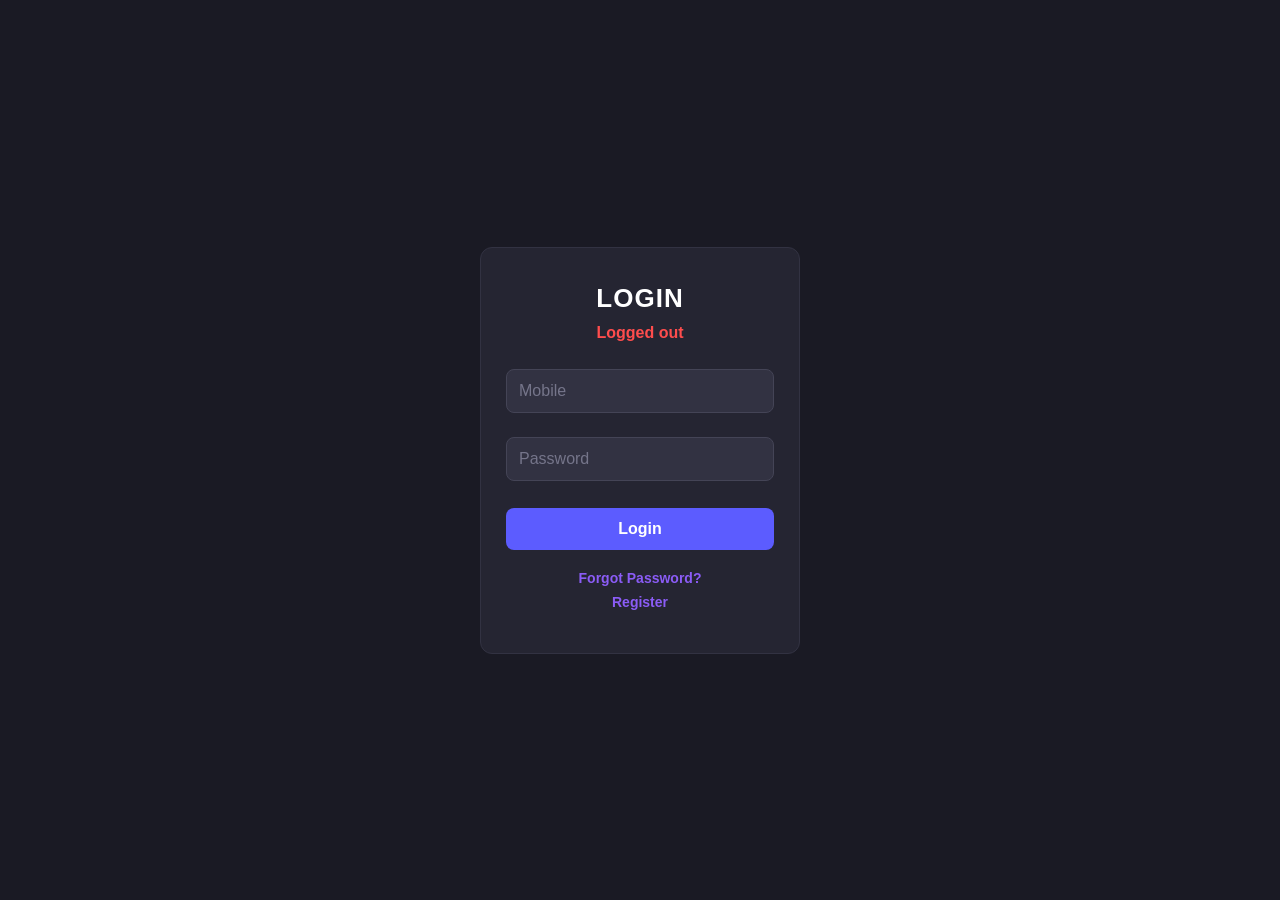
<file: login.html>
<!DOCTYPE html>
<html lang="en">
<head>
    <meta charset="UTF-8">
    <meta name="viewport" content="width=device-width, initial-scale=1.0">
    <title>Login - WIN_WIN</title>
    <style>
        body { font-family: Arial, sans-serif; background-color: #1a1a24; display: flex; justify-content: center; align-items: center; height: 100vh; margin: 0; }
        .card { background: #252532; padding: 35px 25px; border-radius: 12px; border: 1px solid #323242; width: 100%; max-width: 320px; text-align: center; box-sizing: border-box; }
        h2 { margin: 0 0 10px 0; color: white; letter-spacing: 1px; font-size: 26px; }
        .msg { color: #ff4d4d; font-size: 16px; margin-bottom: 15px; font-weight: bold; }
        input { width: 100%; padding: 12px; margin: 12px 0; border: 1px solid #444456; border-radius: 8px; font-size: 16px; background-color: #323242; color: white; box-sizing: border-box; }
        input::placeholder { color: #75758a; }
        input:focus { outline: none; border-color: #5c5cff; }
        button { width: 100%; padding: 12px; background-color: #5c5cff; color: white; border: none; border-radius: 8px; font-size: 16px; cursor: pointer; margin-top: 15px; font-weight: bold; }
        button:hover { opacity: 0.9; }
        .link-group { margin-top: 20px; }
        .link { color: #8b5cf6; display: block; margin: 8px 0; text-decoration: none; font-size: 14px; font-weight: bold; }
        .link:hover { text-decoration: underline; }
    </style>
</head>
<body>
<div class="card">
    <h2>LOGIN</h2>
    <div class="msg" id="msg">Logged out</div>
    <input type="text" id="mobile" placeholder="Mobile">
    <input type="password" id="password" placeholder="Password">
    <button id="loginBtn">Login</button>
    <div class="link-group">
        <a href="#" class="link">Forgot Password?</a>
        <a href="register.html" class="link">Register</a>
    </div>
</div>
<script>
    document.getElementById("loginBtn").addEventListener("click", async () => {
        const mobile = document.getElementById("mobile").value;
        const password = document.getElementById("password").value;
        const msgBox = document.getElementById("msg");
        
        if(!mobile || !password) {
            msgBox.textContent = "Please fill in all fields";
            return;
        }
        
        try {
            // FIXED: Pointing to your live backend URL
            const response = await fetch('https://winwin-backend-9.onrender.com/api/login', {
                method: 'POST',
                headers: { 'Content-Type': 'application/json' },
                body: JSON.stringify({ mobile, password })
            });

            const data = await response.json();

            if (response.ok) {
                localStorage.clear();
                localStorage.setItem("token", data.token);
                localStorage.setItem("userId", data.userId);
                window.location.href = "my.html";
             } else {
                alert(data.message);
            }
        } catch (err) {
            msgBox.textContent = "Connection error to backend";
        }
    });
</script>
</body>
</html>
</file>
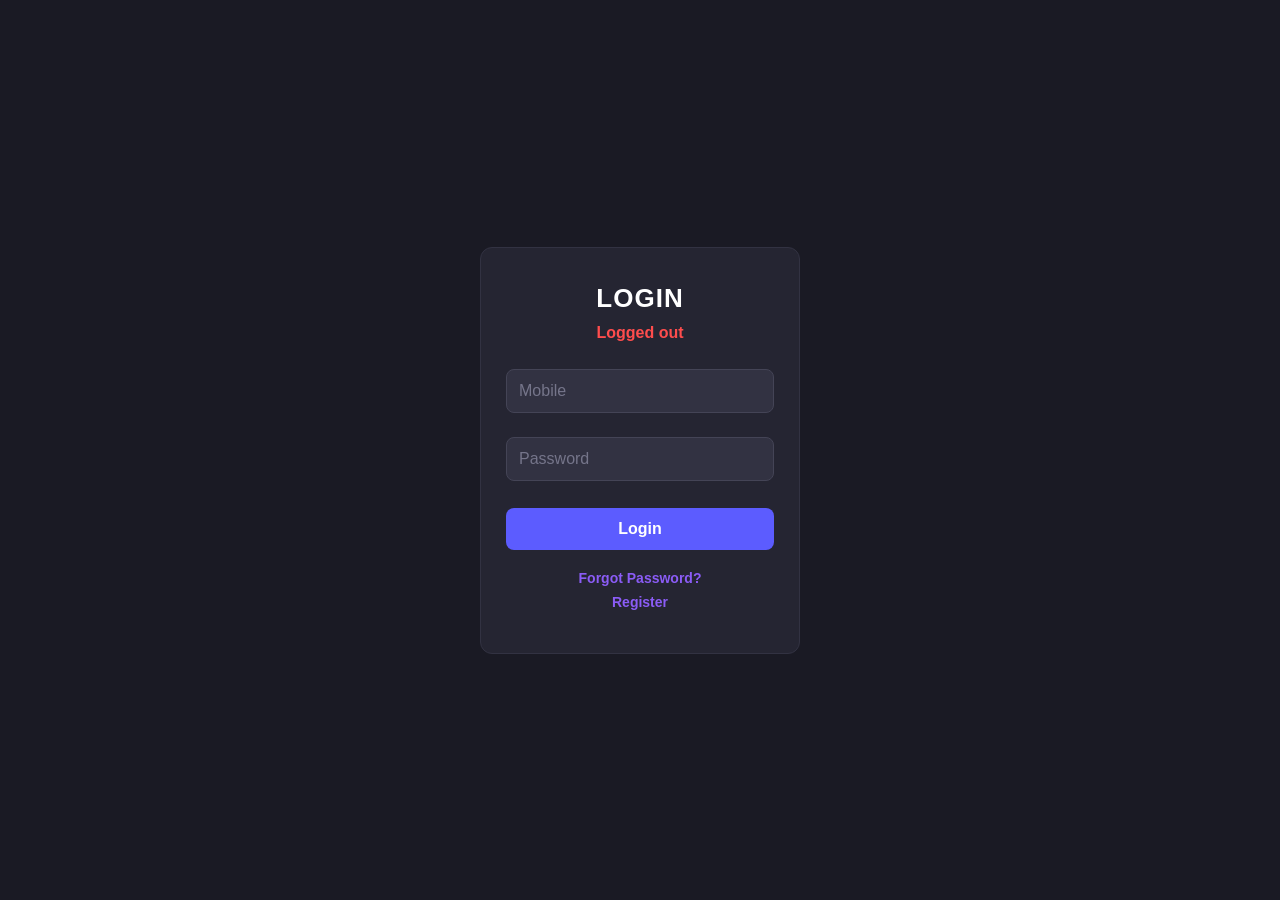
<file: my.html>
<!DOCTYPE html>
<html lang="en">
<head>
    <meta charset="UTF-8">
    <meta name="viewport" content="width=device-width, initial-scale=1.0, maximum-scale=1.0, user-scalable=no, viewport-fit=cover">
    <title>My Profile Dashboard</title>
    <link rel="stylesheet" href="styles/front.css">
    <style>
        body {
            font-family: Arial, sans-serif;
            background-color: #ffffff; /* Set background to white */
            color: #333333; /* Dark text for readability on white */
            margin: 0;
            padding: 0;
            width: 100vw;
            min-height: 100vh;
            box-sizing: border-box;
            overflow-x: hidden; /* Prevents unwanted horizontal layout breaking shifts */
            display: flex;
            flex-direction: column;
        }

        /* Ensure all sub-boxes scale fluidly within phone dimensions */
        .profile-card, .section-box {
            box-sizing: border-box;
            width: calc(100% - 20px); /* Automatically handles full screen margins */
            margin: 10px auto;
        }

        .profile-card { text-align: center; padding: 20px; background: #f8f9fa; border-radius: 12px; border: 1px solid #eeeeee; }
        .avatar { width: 90px; height: 90px; border-radius: 50%; object-fit: cover; border: 2px solid #ddd; display: block; margin: 0 auto 10px; }
        .no-photo { font-style: italic; color: #888; margin-bottom: 10px; }
        .section-box { border: 1px solid #eeeeee; padding: 15px; border-radius: 12px; background: #ffffff; box-shadow: 0 2px 5px rgba(0,0,0,0.05); }
        .record-row { display: flex; justify-content: space-between; border-bottom: 1px solid #eee; padding: 8px 0; font-size: 14px; }
        .status-Pending { color: orange; font-weight: bold; }
        .status-Approved { color: green; font-weight: bold; }
        .status-Rejected { color: red; font-weight: bold; }
        .nav-bar { position: fixed; bottom: 0; width: 100%; display: flex; justify-content: space-around; background: #ffffff; border-top: 1px solid #ccc; padding: 10px 0; left: 0; box-sizing: border-box; }
        
        input[type="text"], input[type="number"] {
            background-color: #ffffff;
            border: 1px solid #cccccc;
            color: #333333;
            padding: 8px;
            border-radius: 6px;
        }
        button {
            cursor: pointer;
            border-radius: 6px;
            border: 1px solid #ccc;
            padding: 8px 15px;
            font-weight: bold;
            background-color: #f0f0f0;
            color: #333;
        }
    </style>
</head>
<body>

    <div class="profile-card">
        <div id="photo-container">
            <img id="profile-img" class="avatar" style="display:none;" />
            <div id="no-photo-lbl" class="no-photo">No Photo Uploaded</div>
        </div>
        <input type="file" id="file-picker" accept="image/*" style="display: none;" onchange="uploadImage(this)">
        <button onclick="document.getElementById('file-picker').click()">Change Photo</button>
        <h3 id="display-mobile">ID: Loading...</h3>
        <h4>Available Balance: ₹<span id="display-balance">0.00</span></h4>
        <button onclick="logoutUser()" style="background-color: #ff4d4d; color: white; border: none; width: 90%; margin-top: 15px; padding: 10px; font-size: 16px;">Logout</button>
    </div>

    

    
    <div class="section-box">
        <h3>Add Bank Account</h3>
        <input type="text" id="bank-name" placeholder="Account Holder Name" style="width:90%; margin-bottom:5px;"><br>
        <input type="text" id="bank-acc" placeholder="Account Number" style="width:90%; margin-bottom:5px;"><br>
        <input type="text" id="bank-ifsc" placeholder="IFSC Code" style="width:90%; margin-bottom:10px;"><br>
        <button onclick="saveBankDetails()">Save Bank Settings</button>
    </div>

    <div class="section-box">
        <h3>Request Withdrawal</h3>
        <input type="number" id="withdraw-amount" placeholder="Enter Amount" style="width:90%; margin-bottom:10px;"><br>
        <button onclick="requestWithdrawal()" style="background-color: #28a745; color: white; border: none;">Withdraw Funds</button>
    </div>

    <div class="section-box">
        <h3>Withdrawal History Records</h3>
        <div id="withdrawal-records-list"></div>
    </div>

    <div style="height: 70px;"></div> 
    
    <div class="nav-bar">
        <div onclick="window.location.href='index.html'">Home</div>
        <div>Search</div>
        <div onclick="window.location.href='index.html'">Win</div>
        <div onclick="window.location.href='my.html'" style="font-weight: bold; color: #007bff;">My</div>
    </div>

    <script src="scripts/my.js"></script>
</body>
</html>
</file>
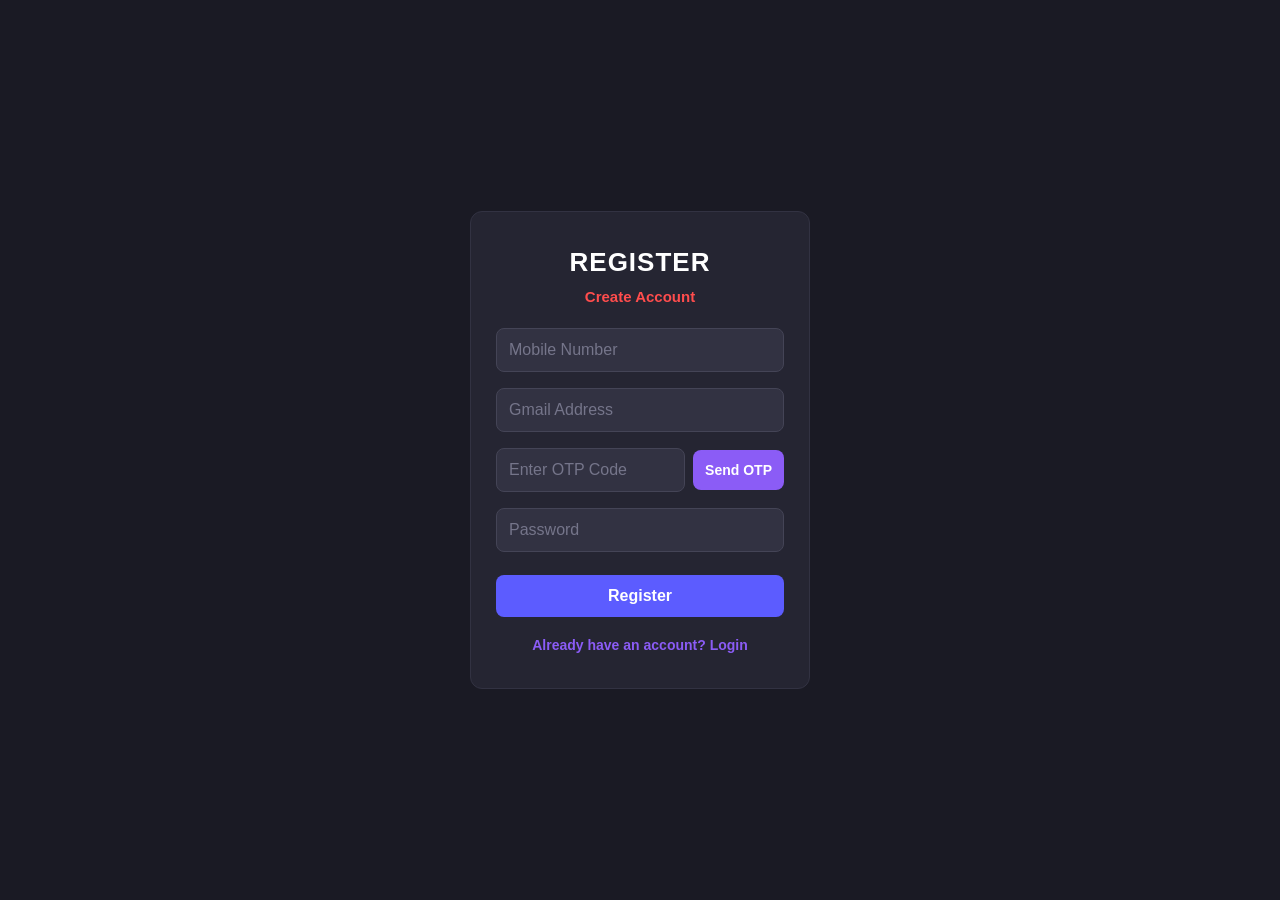
<file: register.html>
<!DOCTYPE html>
<html lang="en">
<head>
    <meta charset="UTF-8">
    <meta name="viewport" content="width=device-width, initial-scale=1.0">
    <title>Register - WIN_WIN</title>
    <style>
        body { font-family: Arial, sans-serif; background-color: #1a1a24; display: flex; justify-content: center; align-items: center; height: 100vh; margin: 0; }
        .card { background: #252532; padding: 35px 25px; border-radius: 12px; border: 1px solid #323242; width: 100%; max-width: 340px; text-align: center; box-sizing: border-box; }
        h2 { margin: 0 0 10px 0; color: white; letter-spacing: 1px; font-size: 26px; }
        .msg { color: #ff4d4d; font-size: 15px; margin-bottom: 15px; font-weight: bold; }
        input { width: 100%; padding: 12px; margin: 8px 0; border: 1px solid #444456; border-radius: 8px; font-size: 16px; background-color: #323242; color: white; box-sizing: border-box; }
        input::placeholder { color: #75758a; }
        .otp-container { display: flex; gap: 8px; align-items: center; }
        .otp-btn { background-color: #8b5cf6; color: white; border: none; border-radius: 8px; padding: 12px; font-size: 14px; cursor: pointer; white-space: nowrap; font-weight: bold; }
        button.submit-btn { width: 100%; padding: 12px; background-color: #5c5cff; color: white; border: none; border-radius: 8px; font-size: 16px; cursor: pointer; margin-top: 15px; font-weight: bold; }
        button:hover { opacity: 0.9; }
        .link { color: #8b5cf6; display: block; margin-top: 20px; text-decoration: none; font-size: 14px; font-weight: bold; }
        .link:hover { text-decoration: underline; }
    </style>
</head>
<body>
<div class="card">
    <h2>REGISTER</h2>
    <div class="msg" id="msg">Create Account</div>
    <input type="text" id="mobile" placeholder="Mobile Number">
    <input type="email" id="email" placeholder="Gmail Address">
    <div class="otp-container">
        <input type="text" id="otp" placeholder="Enter OTP Code">
        <button class="otp-btn" id="otpBtn">Send OTP</button>
    </div>
    <input type="password" id="password" placeholder="Password">
    <button class="submit-btn" id="regBtn">Register</button>
    <a href="login.html" class="link">Already have an account? Login</a>
</div>
<script>
document.getElementById("otpBtn").addEventListener("click", function() {
const email = document.getElementById("email").value;
const msgBox = document.getElementById("msg");
if (!email) {
msgBox.style.color = "#ff4d4d";
msgBox.textContent = "Please enter an email first";
return;
}
alert("Demonstration Mode: Live email verification is currently disabled. Please enter any random 6-digit number in the OTP field to proceed with registration.");
msgBox.style.color = "#34d399";
msgBox.textContent = "Enter any 6-digit OTP to continue";
const btn = this;
btn.textContent = "Bypassed";
btn.disabled = true;
btn.style.opacity = "0.6";
});
document.getElementById("regBtn").addEventListener("click", async () => {
const mobile = document.getElementById("mobile").value;
const email = document.getElementById("email").value;
const otp = document.getElementById("otp").value;
const password = document.getElementById("password").value;
const msgBox = document.getElementById("msg");
if (!mobile || !email || !otp || !password) {
msgBox.style.color = "#ff4d4d";
msgBox.textContent = "All fields required";
return;
}
try {
const response = await fetch('https://winwin-backend-9.onrender.com/api/register', {
method: 'POST',
headers: { 'Content-Type': 'application/json' },
body: JSON.stringify({ mobile, email, password, otp })
});
const data = await response.json();
if (response.ok) {
alert("Registration successful!");
window.location.href = "login.html";
} else {
msgBox.style.color = "#ff4d4d";
msgBox.textContent = data.message;
}
} catch (err) {
msgBox.style.color = "#ff4d4d";
msgBox.textContent = "Connection error to backend";
}
});
</script>
</body>
</html>
</file>
<file: styles/front.css>
.main{
width: 100%;
max-width: 400px;
margin: 0 auto;
}

.upper_part {
background-color: #05a595;
position: relative;
width: 100%;
height: 90px;
color: white;
font-family: Arial;
font-size: 16px;
border-radius: 4px;
}
.balance {
margin-bottom: 1px;
padding-left: 10px;
padding-top: 10px;
height: 10px;
width: auto;
}
.buttons{
height: 30px;
width: 180px;
padding-top: 20px;
padding-left: 10px;
}
.recharge:hover{
background-color: rgb(5, 5, 138);
color: white;
}
.recharge:active{
opacity: 0.5;
}
.recharge{
background-color: rgb(6, 6, 239);
color: white;
width: 90px;
height: 30px;
border-radius: 5px;
border:none;
transition: background-color 0.15s, color 0.15s;
}
.trend:hover{
background-color: rgb(129, 129, 129);
color: white
}
.trend:active{
opacity: .5;
}
.trend{
width: 60px;
height: 30px;
border-radius: 5px;
color: rgb(105, 107, 107);
border:none;
}
.refresh{
position:absolute;
right:10px;
top:10px;
width:18px;
height:18px;
cursor:pointer;
}
.trophy{
width: 30px;
height: auto;
}
.Bcone{
margin-left: 150px;
margin-top: 15px;
}
.linee{
width: 100%;
height: 2px;
background-color: #05a595;
margin-top: 8px;
margin-bottom: 7px;
}
.period{
size: 150px;
height: 20px;
font-variant-numeric: arial;
margin-bottom: 10px;
}
.number{
width: 150px;
font-family: Arial, Helvetica, sans-serif;
font-weight: 400;
margin-left: 5px;
margin-bottom: 25px;
font-size: 26px;
}
.date-display,.counter{
font-size: 25px;
}

/* .period p{
    display:flex;
    align-items:center;
    justify-content:center;
    gap:8px;
}

.countdown{
    margin-left:0;
    font-size:17px;
}

#timer{
    margin-left:10px;
    font-size:27px;
} */
.countdown{
margin-left: 180px;
font-size: 17px;
}
#timer {
margin-left: 143px;
font-size: 27px;
font-weight: 260px;
}
.g{
width: 90px;
height: 35px;
background-color: rgb(17, 170, 17);
color: white;
border: none;
border-radius: 4px;
}
.g:hover{
background-color: rgb(70, 139, 80);
color: white;
}
.g:active{
opacity: 0.5;
}
.v{
width: 90px;
height: 35px;
background-color: rgb(174, 20, 205);
color: white;
border: none;
border-radius: 4px;
}
.v:hover{
background-color: rgb(192, 138, 191);
color: white;
}
.v:active{
opacity: 0.5;
}
.r{
width: 90px;
height: 35px;
background-color: rgb(237, 32, 32);
color: white;
border: none;
border-radius: 4px;
}
.r:hover{
background-color: rgb(195, 69, 44);
color: white;
}
.r:active{
opacity: 0.5;
}
.zero:hover{
background-color: #075da3;
color: white;
}
.zero:active{
opacity: 0.4;
}
.green{
margin-right: 40px;
}
.violet{
margin-right: px;
}
.red{
margin-left: 40px;
}
.threebutton{
margin-top: 20px;
}

.zero{
width: 59px;
height: 32px;
background-color: #2196F3;
border: none;
color :white;
border-radius: 4px;
}
.gap{
margin-right: 8px;
margin-left: 3px;
}
.position{
text-align : center
}
.trophy2{
width: 40px;
height: auto;
}
.record{
text-align : center;
margin-top : 5px
}
.per{
margin-left: 30px;
}
.pri{
margin-left: 60px;
}
.numm{
margin-left: 30px;
}
.res{
margin-left: 30px;
}
.dryline{
width: 100%;
height: 2px;
background-color: #e0e0e0;
margin-top: 8px;
margin-bottom: 7px;
}
/* .middle p{
    display:flex;
    justify-content:center;
    align-items:center;
    gap:8px;
}
.middle{
    display:flex;
    justify-content:center;
    align-items:center;
    flex-direction:column;
    text-align:center;
}

.middle1{
    display:flex;
    flex-direction:column;
    align-items:center;
    justify-content:center;
} */
.periodnumber{
margin-left: 9px;
font-size: 14px;
font-family: Arial, Helvetica, sans-serif;
font-weight: 800;
}
.pricenumber{
margin-left: 15px;
font-family: Arial ;
font-weight: 600;
font-size: 15px;
}
.singlenumber{
margin-left: 20px;
color: green;
font-weight: 600;
}
.color1{
margin-left: 50px;
display: inline-block;
background-color: green;
width: 14px;
height: 14px;
border-radius: 50%;
}
.color2{
background-color: violet;
display: inline-block;
width: 14px;
height: 14px;
border-radius: 50%;
}
.color{
margin-left: 79px;
background-color: green;
display: inline-block;
width: 14px;
height: 14px;
border-radius: 50%;
}
.colorred{
margin-left: 79px;
background-color: red;
display: inline-block;
width: 14px;
height: 14px;
border-radius: 50%;
}
.redsinglenumber{
margin-left: 63px;
color: red;
font-weight: 600;
}
.colorredviolet{
margin-left: 71px;
background-color: red;
display: inline-block;
width: 14px;
height: 14px;
border-radius: 50%;
}
.onetoten{
margin-left: 165px;
font-family: Arial, Helvetica, sans-serif;
font-weight: 500;
font-size: 15px;
}
.arrow{
margin-left: 35px;
font-family: Impact, Haettenschweiler, 'Arial Narrow Bold', sans-serif;
}
.recordphoto{
width: 20px;
height: 20px;
}
.myrecord{
text-align: center;
margin-top: 2px;
font-family: Arial, Helvetica, sans-serif;
font-size: 14px;
font-weight: 500;
}
.lastnum{
font-family: Arial, Helvetica, sans-serif;
font-size: 16px;
margin-left: 7px;
}
.success{
color: rgb(65, 172, 65);
margin-left: 18px;
font-family: Arial, Helvetica, sans-serif;
font-size: 16px;
}
.profit{
color: rgb(65, 172, 65);
margin-left: 20px;
font-family: Arial, Helvetica, sans-serif;
font-size: 16px;
}
.down-arrow {
display: inline-block;
transform: rotate(90deg);
font-family: Arial, Helvetica, sans-serif;
font-size: 18px;
margin-left: 45px;
font-weight: 500;
}
.lastline{
width: 100%;
height: 2px;
background-color: #e8e7e7;
margin-top: 8px;
margin-bottom: 7px;
}
.lastnumloss{
font-family: Arial, Helvetica, sans-serif;
font-size: 16px;
margin-left: 7px;
}
.profitloss{
color: rgb(201, 11, 11);
margin-left: 20px;
font-family: Arial, Helvetica, sans-serif;
font-size: 16px;
}
.successloss{
color: rgb(201, 11, 11);
margin-left: 18px;
font-family: Arial, Helvetica, sans-serif;
font-size: 16px;
}
.down-arrowloss {
display: inline-block;
transform: rotate(90deg);
font-family: Arial, Helvetica, sans-serif;
font-size: 18px;
margin-left: 92px;
font-weight: 500;
}
.lastphoto{
width: 25px;
height: 25px;
}
.profilephoto{
width: 30px;
height: 30px;
}
.home{
margin-left: 20px;
}
.search{
margin-left: 70px;
}
.trophyy{
margin-left: 70px;
}
.profile{
margin-left: 70px;
}
.lasttbar{
height: 15px;
}
.homeword{
margin-left: 12px;
font-family: Arial, Helvetica, sans-serif;
font-weight: bold;
}
.searchword{
margin-left: 55px;
font-family: Arial, Helvetica, sans-serif;
font-weight: bold;
}
.winword{
margin-left: 60px;
color: rgb(36, 203, 203);
font-family: Arial, Helvetica, sans-serif;
font-weight: bold;
}
.profileword{
margin-left: 0px;
font-family: Arial, Helvetica, sans-serif;
font-weight: bold;
}
.profile-container {
    display: flex;
    flex-direction: column;   /* image ऊपर, text नीचे */
    align-items: center;      /* center alignment */
    justify-content: center;
    cursor: pointer;
    margin-left: 60px;        /* adjust left/right position */
}

.profilephoto {
    width: 25px;
    height: 25px;
}

.profileword {
    font-size: 12px;
    margin-top: 3px;
    margin-left: 0;   /* remove old 73px shift */
}
:root{
--gap:10px;
font-family:Arial, system-ui, -apple-system, "Segoe UI", Roboto, "Helvetica Neue", Arial;
}
header{
display:flex;
align-items:center;
justify-content:center;
}
h1{
font-size:18px;
margin:0;
}
.lines{
margin-top:1px;
display:flex;
flex-direction:column-reverse;
gap:8px;
}
.line{
display:flex;
align-items:center;
justify-content:space-between;
width:100%;
gap:10px;
flex-wrap:nowrap;
}
.c-red{
background:linear-gradient(135deg,#ff4d4d,#b91c1c);
width: 12px;
margin-left: 00px;
height: 12px;
border-radius: 50%;
}
.c-green{
background:linear-gradient(135deg,#34d399,#065f46);
margin-left: 00px;
width: 12px;
height: 12px;
border-radius: 50%;
}
.c-red-violet{
position: relative;
width: 12px;
height: 12px;
}
.c-red-violet::before,
.c-red-violet::after {
content: "";
position: absolute;
width: 12px;
height: 12px;
border-radius: 50%;
top: 0;
}
.c-red-violet::before {
left: 0;
background-color: #ff4d4d;
}
.c-red-violet::after {
left: 18px;
background-color: #8b5cf6;
}
.c-green-violet {
position: relative;
width: 12px;
height: 12px;
}
.c-green-violet::before,
.c-green-violet::after {
content: "";
position: absolute;
width: 12px;
height: 12px;
border-radius: 50%;
top: 0;
}
.c-green-violet::before {
left: 0;
background-color: #22c55e;
}
.c-green-violet::after {
left: 18px;
background-color: #8b5cf6;
}
.footer{
margin-top:18px;
display:flex;
justify-content:space-between;
align-items:center;
color:#374151;
}
.small{
font-size:1px;
}

/* new popup pager css */

.modal-overlay {
display: none;
position: fixed;
top: 0;
left: 0;
width: 100%;
height: 100%;
background: rgba(0, 0, 0, 0.6);
z-index: 1000;
justify-content: center;
align-items: center;
}
.size {
width: 280px;
height: 280px;
background-color: rgb(98, 217, 244);
display: flex;
flex-direction: column;
justify-content: center;
align-items: center;
border-radius: 12px;
}
.st {
margin: 5px;
background-color: rgb(12, 154, 220);
color: white;
border: none;
transition: 0.2s;
height: 25px;
border-radius: 8px;
padding: 0 10px;
}
.st:hover {
background-color: rgb(37, 188, 222);
color: white;
}
.st:active {
opacity: 0.5;
}
.number-input {
display: flex;
align-items: center;
justify-content: center;
gap: 15px;
margin-top: 25px;
}
.neg, .pos {
border: none;
background-color: white;
color: rgb(16, 16, 7);
font-size: 24px;
border-radius: 8px;
font-weight: bold;
width: 30px;
height: 30px;
}
.neg:active, .pos:active {
opacity: 0.5;
}
.input {
width: 40px;
background-color: rgb(98, 217, 244);
border: none;
text-align: center;
font-size: 18px;
color: white;
font-weight: bold;
}
.done {
margin-top: 20px;
display: flex;
justify-content: center;
gap: 15px;
}
input[type="number"] {
appearance: textfield;
}
input::-webkit-outer-spin-button, input::-webkit-inner-spin-button {
-webkit-appearance: none;
margin: 0;
}
.cancel {
background-color: rgb(7, 131, 57);
color: white;
border: none;
width: 60px;
height: 30px;
border-radius: 8px;
}
.cancel:active {
opacity: 0.5;
}
.cancel:hover {
background-color: rgb(19, 192, 120);
color: rgb(252, 250, 250);
}

/* সিলেক্টেড বাটন স্টাইল */
.st:focus {
    outline: 2px solid white;
    opacity: 0.6;
}
/* 3 bar button press */
#scannerOverlay .size {
    background-color: white; /* স্ক্যানারের ব্যাকগ্রাউন্ড সাদা হলে কিউআর কোড বুঝতে সুবিধা হয় */
    box-shadow: 0 0 20px rgba(0,0,0,0.2);
}

#scannerOverlay img {
    object-fit: contain;
    border: 2px solid #05a595;
}

.bottom-nav {
    position: fixed;
    bottom: 0;
    width: 100%;
    max-width: 400px;
    background: white;
    display: flex;
    justify-content: space-around;
    align-items: center;
    border-top: 1px solid #ccc;
    padding: 8px 0;
}

.nav-item {
    display: flex;
    flex-direction: column;
    align-items: center;
    font-size: 13px;
    font-family: Arial;
    cursor: pointer;
}

.nav-item img {
    width: 22px;
    height: 22px;
    margin-bottom: 3px;
}

.nav-item.active span {
    color: #05a595;
    font-weight: bold;
}
</file>
